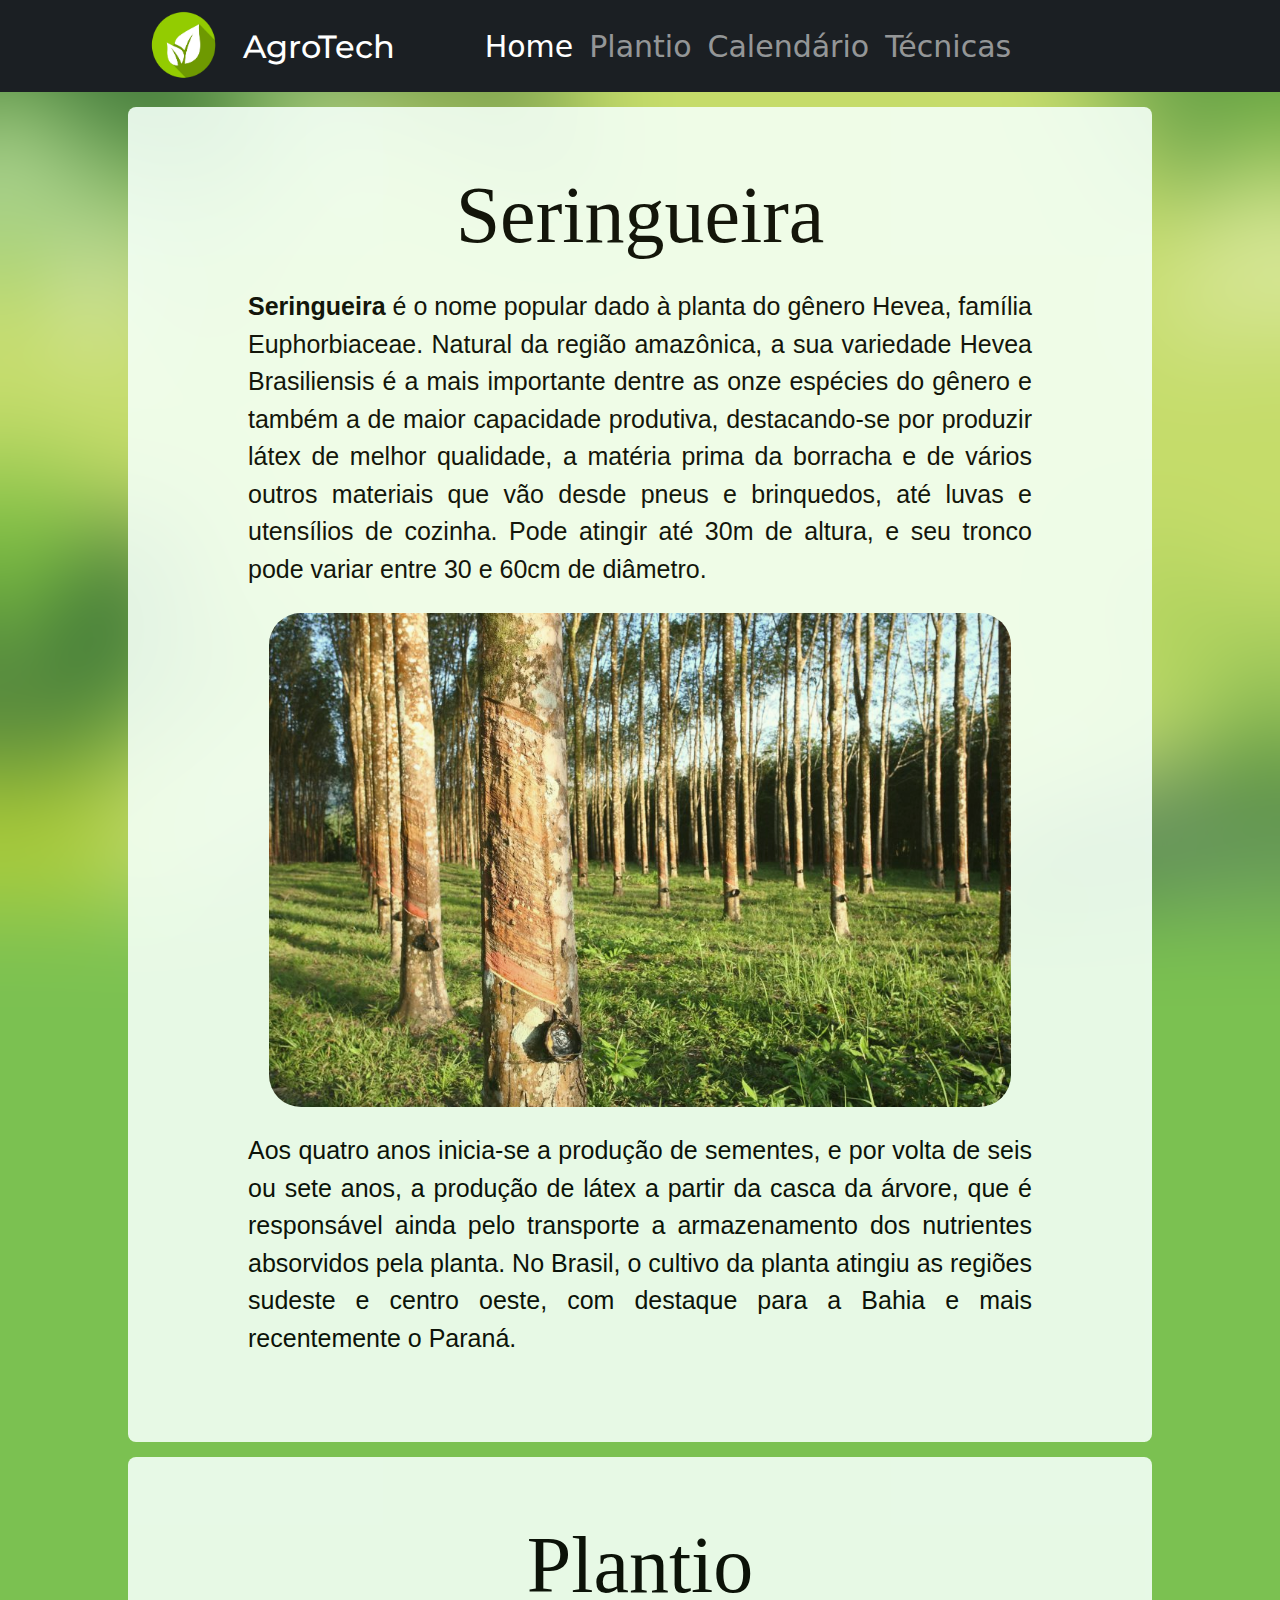
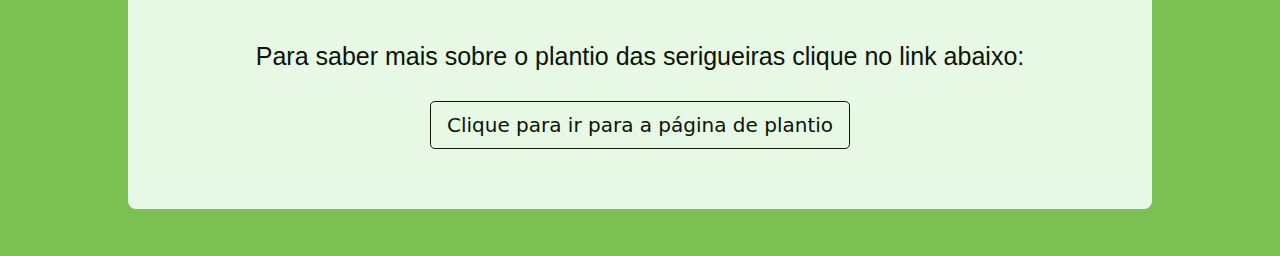
<file: index.html>
<html>
<head>
    <meta charset="UTF-8" />
    <link rel="stylesheet" href="bootstrap/css/bootstrap.min.css"> 
    <link rel="stylesheet" href="estilo.css">
    <script src="bootstrap/js/bootstrap.bundle.min.js"> </script>
</head>

<!-- NAVBAR-->
<body style="background-color: #3fa401af; background-image: url(imagens/fundo.jpg); background-size: cover;">
      <nav class="navbar navbar-expand-lg navbar-dark sticky-top navb">
        <div class="container-fluid">
          <a class="img-logo col-1">
            <img style="margin-left:10px" src="imagens/folha.png" width="70px" height="70px" class="d-inline-block align-top"> 
          </a>
          <a class="logo col-1" href="index.html">
            <h2>AgroTech</h2>
          </a>

          <button class="navbar-toggler" type="button" data-bs-toggle="collapse" data-bs-target="#navbarSupportedContent" aria-controls="navbarSupportedContent" aria-expanded="false" aria-label="Toggle navigation">
            <span class="navbar-toggler-icon"></span>
          </button>
          <div class="collapse navbar-collapse col" id="navbarSupportedContent">
            <ul class="navbar-nav me-auto mb-2 mb-lg-0">
              <li class="nav-item">
                <a class="nav-link active" aria-current="page" href="index.html">Home</a>
              </li>
              <li class="nav-item">
                <a class="nav-link" href="plantio.html">Plantio</a>
              </li>
              
              <li class="nav-item">
                <a class="nav-link" href="calendario.html">Calendário</a>
              </li>
              <li class="nav-item">
                <a class="nav-link" href="tecnicas.html"> Técnicas</a>
              </li>
            </ul>
          </div>
        </div>
      </nav>

      <section class="bloco">
        <h1 class="titulo borda_texto"> Seringueira </h1>
        <p class="texto "> <strong>Seringueira</strong> é o nome popular dado à planta do gênero Hevea, família Euphorbiaceae.
          Natural da região amazônica, a sua variedade Hevea Brasiliensis é a mais importante dentre as onze espécies 
          do gênero e também a de maior capacidade produtiva, destacando-se por produzir látex de melhor qualidade, 
          a matéria prima da borracha e de vários outros materiais que vão desde pneus e brinquedos, até luvas e utensílios 
          de cozinha. Pode atingir até 30m de altura, e seu tronco pode variar 
          entre 30 e 60cm de diâmetro.</p>
          <center><img src="imagens/seringueira.jpeg"></center>
          <p class="texto">Aos quatro anos inicia-se a produção de sementes, e por volta de seis ou sete anos, a produção
            de látex a partir da casca da árvore, que é responsável ainda pelo transporte a armazenamento dos nutrientes
            absorvidos pela planta. No Brasil, o cultivo da planta atingiu as regiões sudeste e centro oeste, com destaque
            para a Bahia e mais recentemente o Paraná.</p>
      </section>

      <section class="bloco">
        <h1 class="titulo borda_texto"> Plantio </h1>
        <p class="texto_c"> Para saber mais sobre o plantio das serigueiras clique no link abaixo: </p>
        <center><a class="btn btn-dark btn-lg botao" href="plantio.html"> Clique para ir para a página de plantio </a> </center>
      </section>

</body>
</html>
</file>
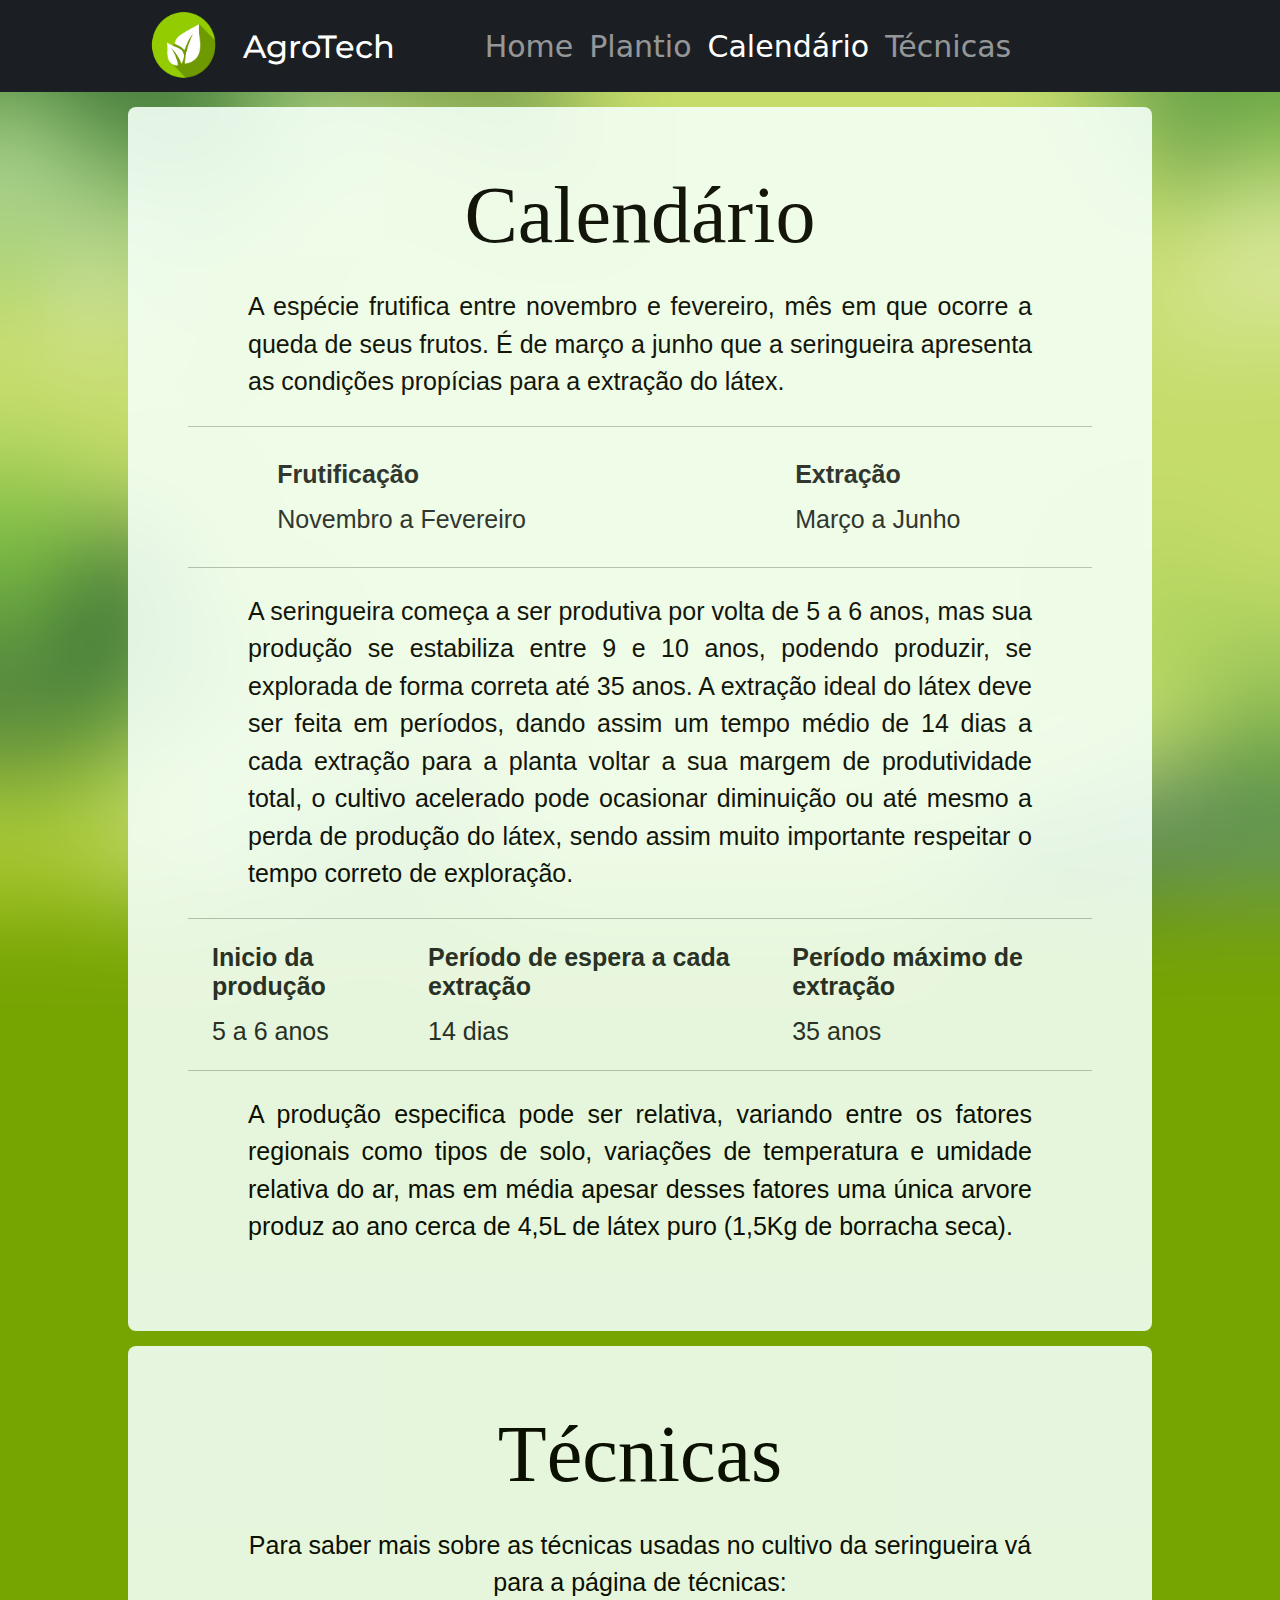
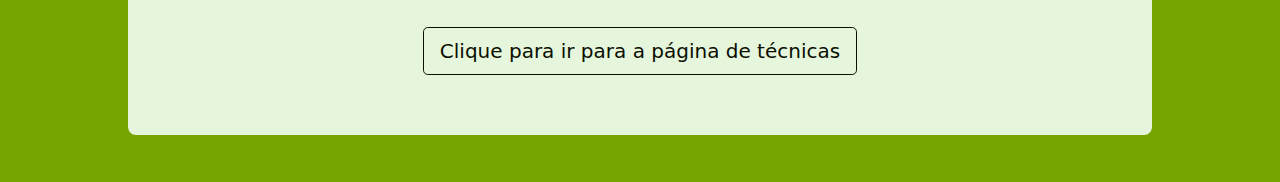
<file: calendario.html>
<html>
<head>
    <meta charset="UTF-8" />
    <link rel="stylesheet" href="bootstrap/css/bootstrap.min.css"> 
    <link rel="stylesheet" href="estilo.css">
    <script src="bootstrap/js/bootstrap.bundle.min.js"> </script>
</head>

<!-- NAVBAR-->
<body style="background-color: #76a401; background-image: url(imagens/fundo.jpg); background-size: cover;">
      <nav class="navbar navbar-expand-lg navbar-dark sticky-top navb">
        <div class="container-fluid">
          <a class="img-logo col-1">
            <img style="margin-left:10px" src="imagens/folha.png" width="70px" height="70px" class="d-inline-block align-top"> 
          </a>
          <a class="logo col-1" href="index.html">
            <h2>AgroTech</h2>
          </a>

          <button class="navbar-toggler" type="button" data-bs-toggle="collapse" data-bs-target="#navbarSupportedContent" aria-controls="navbarSupportedContent" aria-expanded="false" aria-label="Toggle navigation">
            <span class="navbar-toggler-icon"></span>
          </button>
          <div class="collapse navbar-collapse col" id="navbarSupportedContent">
            <ul class="navbar-nav me-auto mb-2 mb-lg-0">
              <li class="nav-item">
                <a class="nav-link" aria-current="page" href="index.html">Home</a>
              </li>
              <li class="nav-item">
                <a class="nav-link" href="plantio.html">Plantio</a>
              </li>
              <li class="nav-item">
                <a class="nav-link active" href="calendario.html">Calendário</a>
              </li>
              <li class="nav-item">
                <a class="nav-link" href="tecnicas.html"> Técnicas</a>
              </li>
              
              
            </ul>
          </div>
        </div>
      </nav>

      <section class="bloco">
        <h1 class="titulo"> Calendário </h1>
        <p class="texto"> A espécie frutifica entre novembro e fevereiro, mês em que ocorre a queda de seus frutos. 
          É de março a junho que a seringueira apresenta as condições propícias para a extração do látex.
        </p>
        <hr>
        <table class="table texto table-borderless">
          <thead>
            <tr>
              <th scope="col"></th>
              <th scope="col">Frutificação</th>
              <th scope="col">Extração</th>
            </tr>
          </thead>
          <tbody>
            <tr>
              <th scope="row"> </th>
              <td>Novembro a Fevereiro</td>
              <td>Março a Junho</td>
            </tr>
          </tbody>
        </table>
        <hr>

        <p class="texto">
          A seringueira começa a ser produtiva por volta de 5 a 6 anos, mas sua produção se estabiliza entre 9 e 10 anos, 
          podendo produzir, se explorada de forma correta até 35 anos. A extração ideal do látex deve ser feita em períodos, 
          dando assim um tempo médio de 14 dias a cada extração para a planta voltar a sua margem de produtividade total, 
          o cultivo acelerado pode ocasionar diminuição ou até mesmo a perda de produção do látex, sendo assim muito importante 
          respeitar o tempo correto de exploração.</p>
          <hr>
          <table class="table texto_tab table-borderless">
            <thead>
              <tr>
                <th scope="col"> </th>
                <th scope="col">Inicio da produção</th>
                <th scope="col">Período de espera a cada extração</th>
                <th scope="col">Período máximo de extração</th>
              </tr>
            </thead>
            <tbody>
              <tr>
                <th scope="row"></th>
                <td>5 a 6 anos</td>
                <td>14 dias</td>
                <td>35 anos</td>
              </tr>
            </tbody>
          </table>
          <hr>
        <p class="texto"> A produção especifica pode ser relativa, variando entre os fatores regionais 
          como tipos de solo, variações de temperatura e umidade relativa do ar, mas em média apesar desses fatores uma única 
          arvore produz ao ano cerca de 4,5L de látex puro (1,5Kg de borracha seca).	
        </p>
        
      </section>

      <section class="bloco">
        <h1 class="titulo"> Técnicas </h1>
        <p class="texto_c"> Para saber mais sobre as técnicas usadas no cultivo da seringueira vá para a página de técnicas: </p>
        <center><a class="btn btn-dark btn-lg botao" href="tecnicas.html"> Clique para ir para a página de técnicas </a> </center>

      </section>


</body>
</html>
</file>
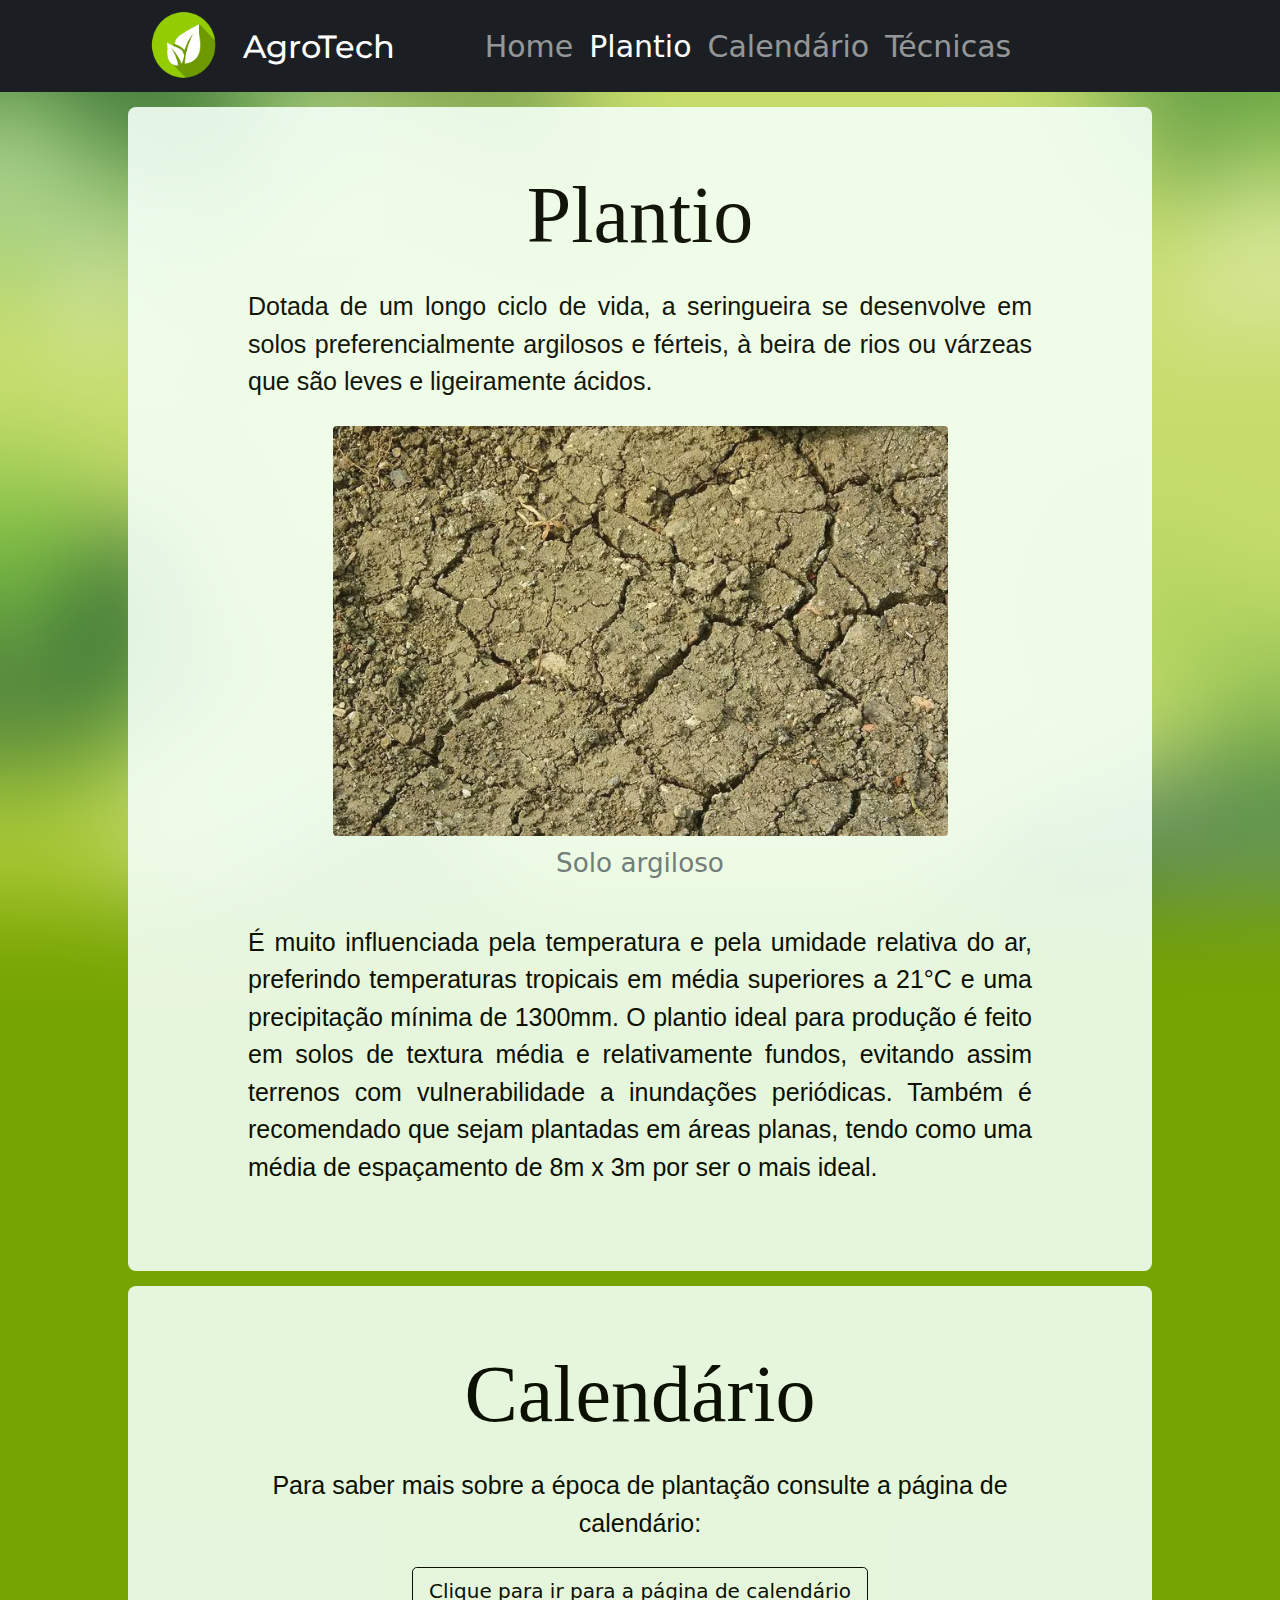
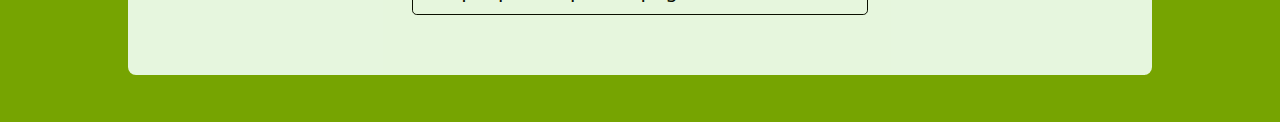
<file: plantio.html>
<html>
<head>
    <meta charset="UTF-8" />
    <link rel="stylesheet" href="bootstrap/css/bootstrap.min.css"> 
    <link rel="stylesheet" href="estilo.css">
    <script src="bootstrap/js/bootstrap.bundle.min.js"> </script>
</head>

<!-- NAVBAR-->
<body style="background-color: #76a401; background-image: url(imagens/fundo.jpg); background-size: cover;">
  <nav class="navbar navbar-expand-lg navbar-dark sticky-top navb">
        <div class="container-fluid">
          <a class="img-logo col-1">
            <img style="margin-left:10px" src="imagens/folha.png" width="70px" height="70px" class="d-inline-block align-top"> 
          </a>
          <a class="logo col-1" href="index.html">
            <h2>AgroTech</h2>
          </a>

          <button class="navbar-toggler" type="button" data-bs-toggle="collapse" data-bs-target="#navbarSupportedContent" aria-controls="navbarSupportedContent" aria-expanded="false" aria-label="Toggle navigation">
            <span class="navbar-toggler-icon"></span>
          </button>
          <div class="collapse navbar-collapse col-6" id="navbarSupportedContent">
            <ul class="navbar-nav me-auto mb-2 mb-lg-0">
              <li class="nav-item">
                <a class="nav-link" aria-current="page" href="index.html">Home</a>
              </li>
              <li class="nav-item">
                <a class="nav-link active" href="plantio.html">Plantio</a>
              </li>
              <li class="nav-item">
                <a class="nav-link" href="calendario.html">Calendário</a>
              </li>
              <li class="nav-item">
                <a class="nav-link" href="tecnicas.html"> Técnicas</a>
              </li>
              
              
            </ul>
          </div>
        </div>
      </nav>

      <section class="bloco">
        <h1 class="titulo borda_texto"> Plantio </h1>
        <p class="texto"> Dotada de um longo ciclo de vida, a seringueira se desenvolve em solos preferencialmente argilosos 
          e férteis, à beira de rios ou várzeas que são leves e ligeiramente ácidos.</p>
        <figure class="figure">
          <center><img src="imagens/solo-argiloso.webp" class="figure-img img-fluid rounded"></center>
          <figcaption class="figure-caption"> Solo argiloso </figcaption>
        </figure>

        <p class="texto"> É muito influenciada pela temperatura e 
          pela umidade relativa do ar, preferindo temperaturas tropicais em média superiores a 21°C e uma precipitação mínima 
          de 1300mm. O plantio ideal para produção é feito em solos de textura média e relativamente fundos, evitando assim 
          terrenos com vulnerabilidade a inundações periódicas. Também é recomendado que sejam plantadas em áreas planas, 
          tendo como uma média de espaçamento de 8m x 3m por ser o mais ideal.</p>
        
      </section>

      <section class="bloco">
        <h1 class="titulo borda_texto"> Calendário </h1>
        <p class="texto_c"> Para saber mais sobre a época de plantação consulte a página de calendário: </p>
        <center><a class="btn btn-dark btn-lg botao" href="calendario.html"> Clique para ir para a página de calendário </a> </center>

      </section>


</body>
</html>
</file>
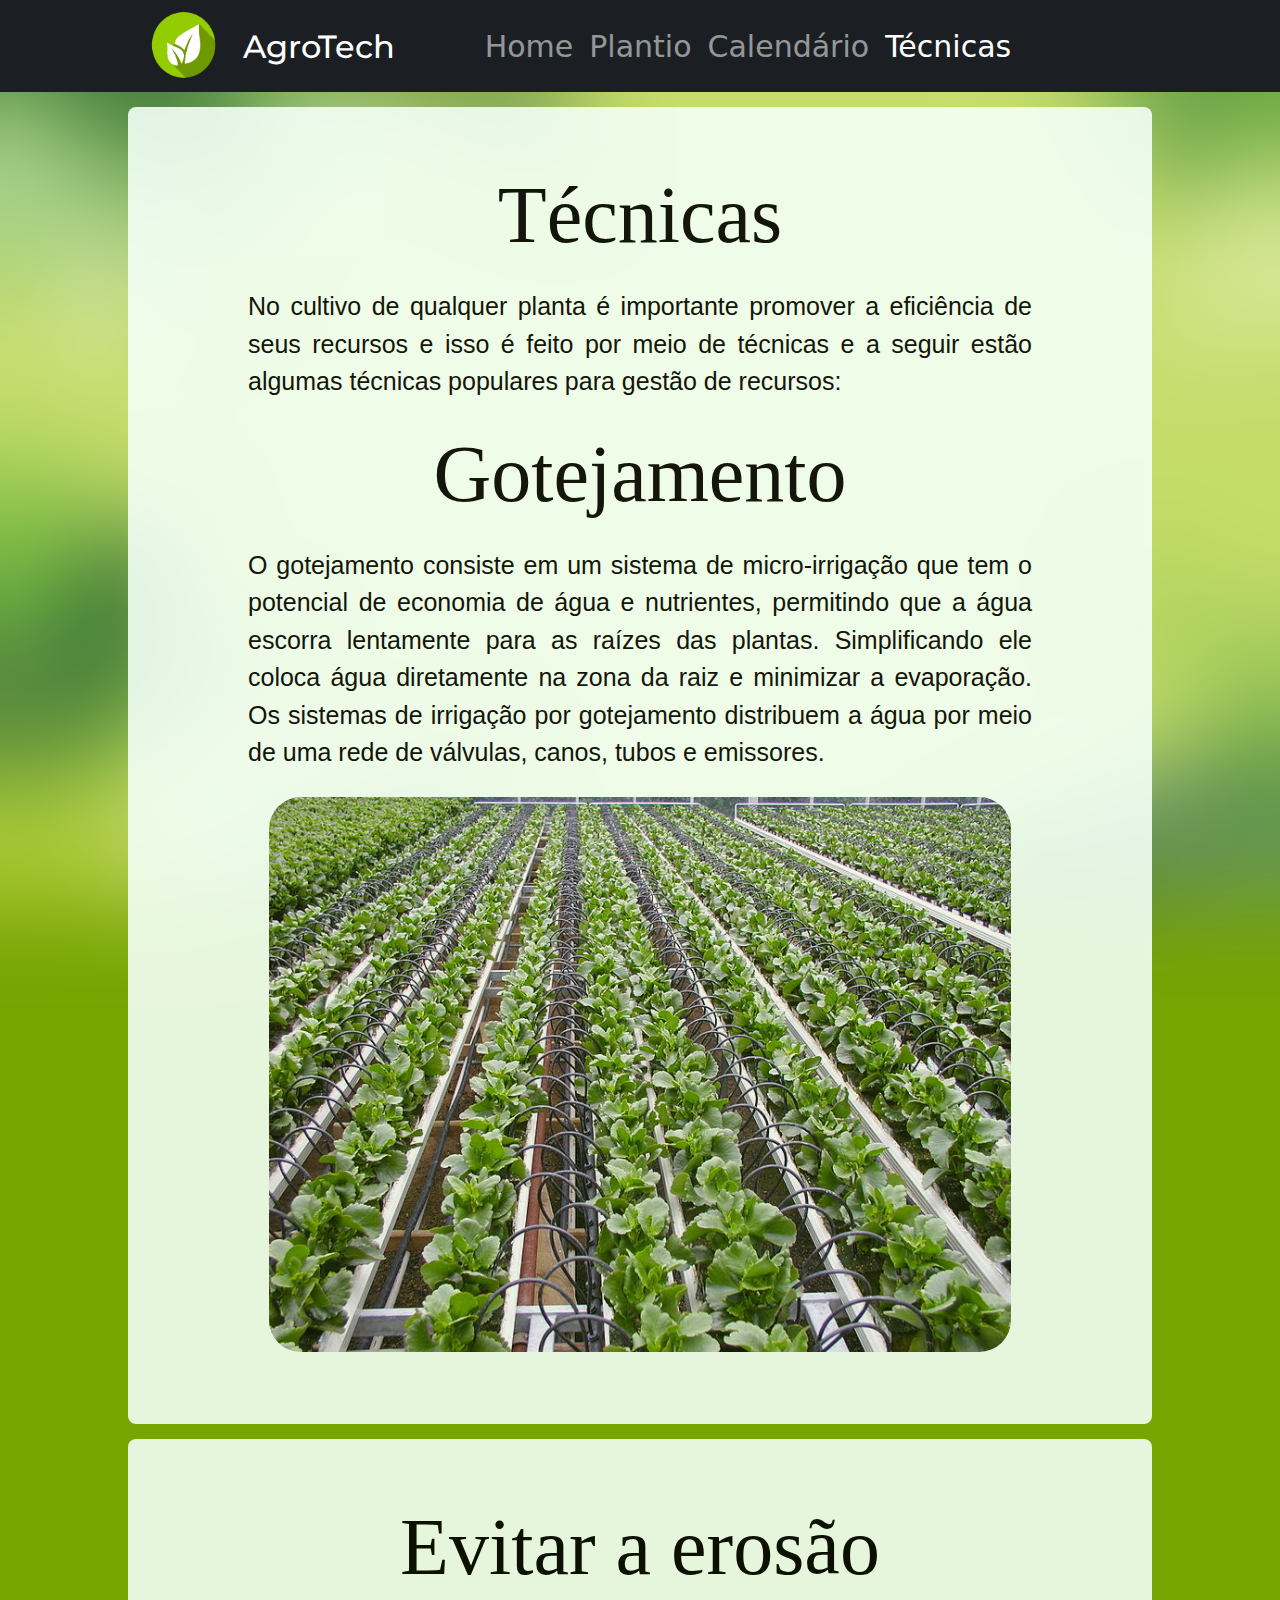
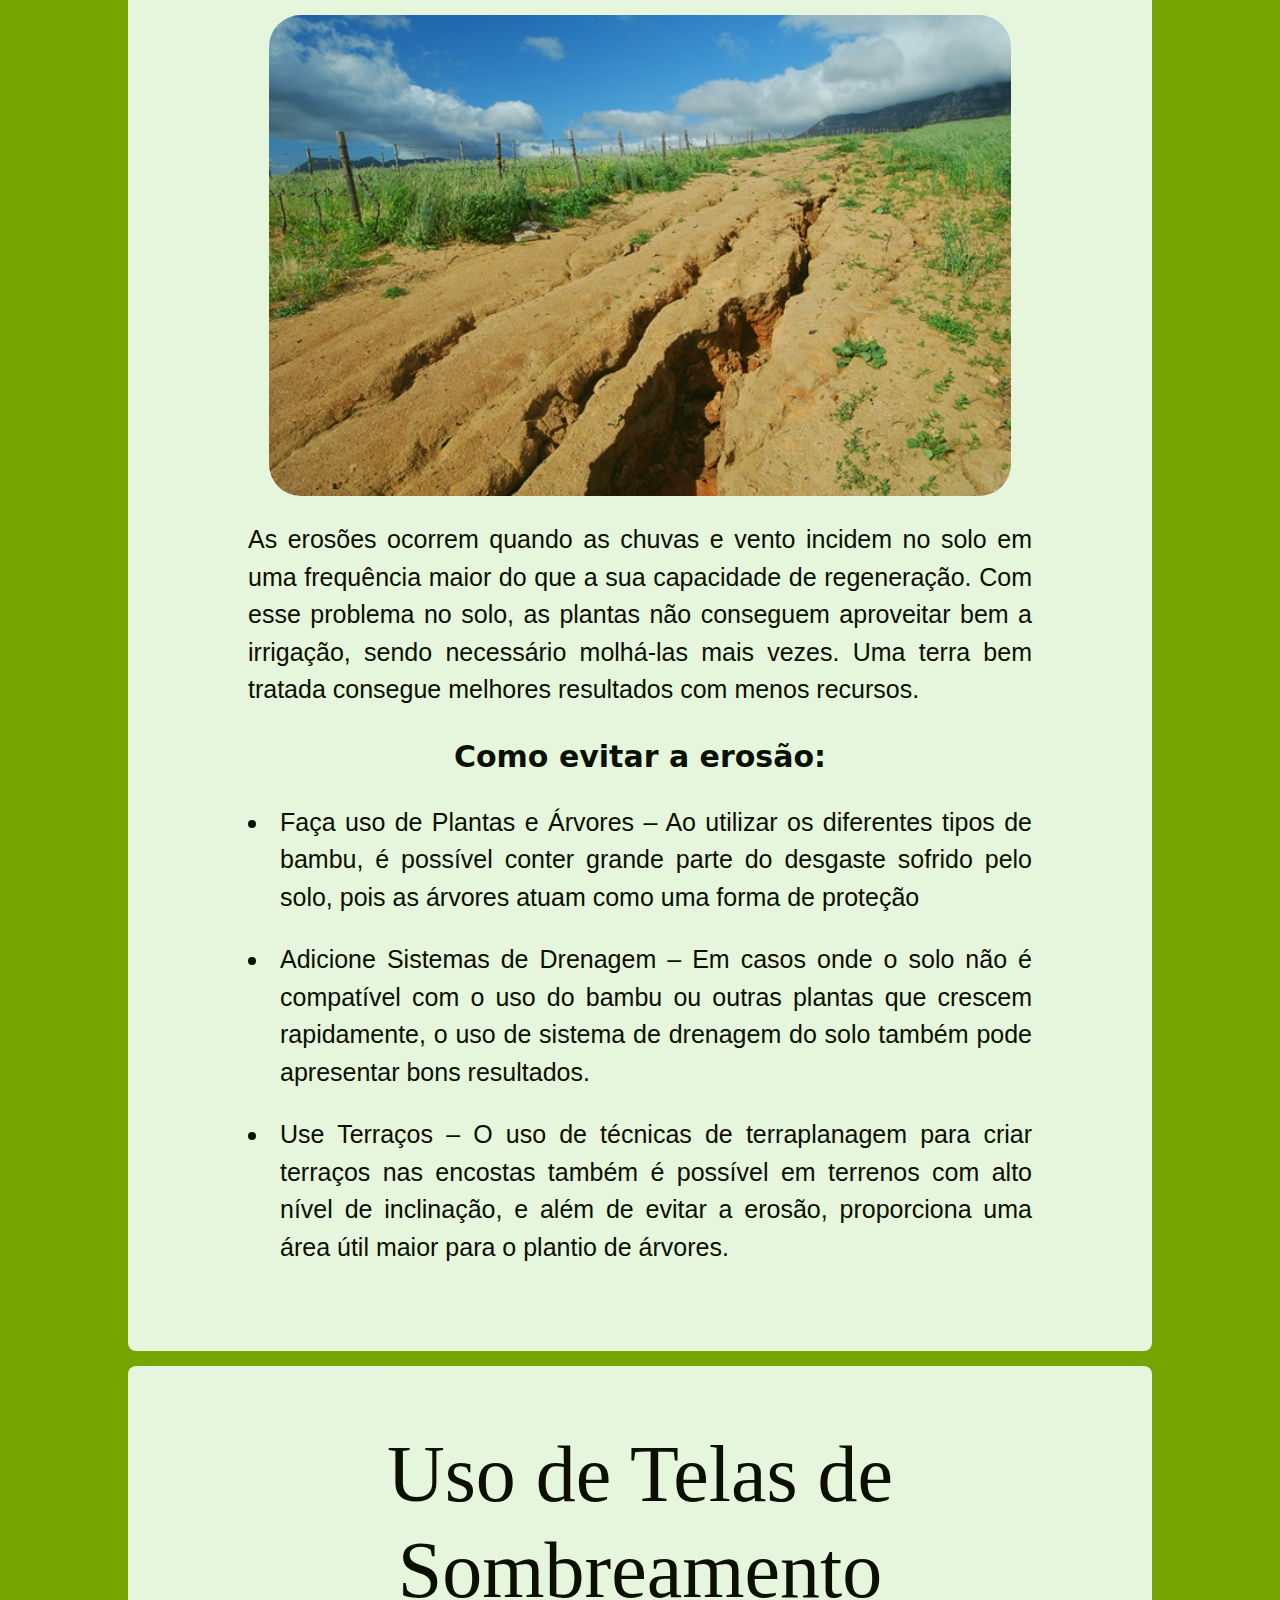
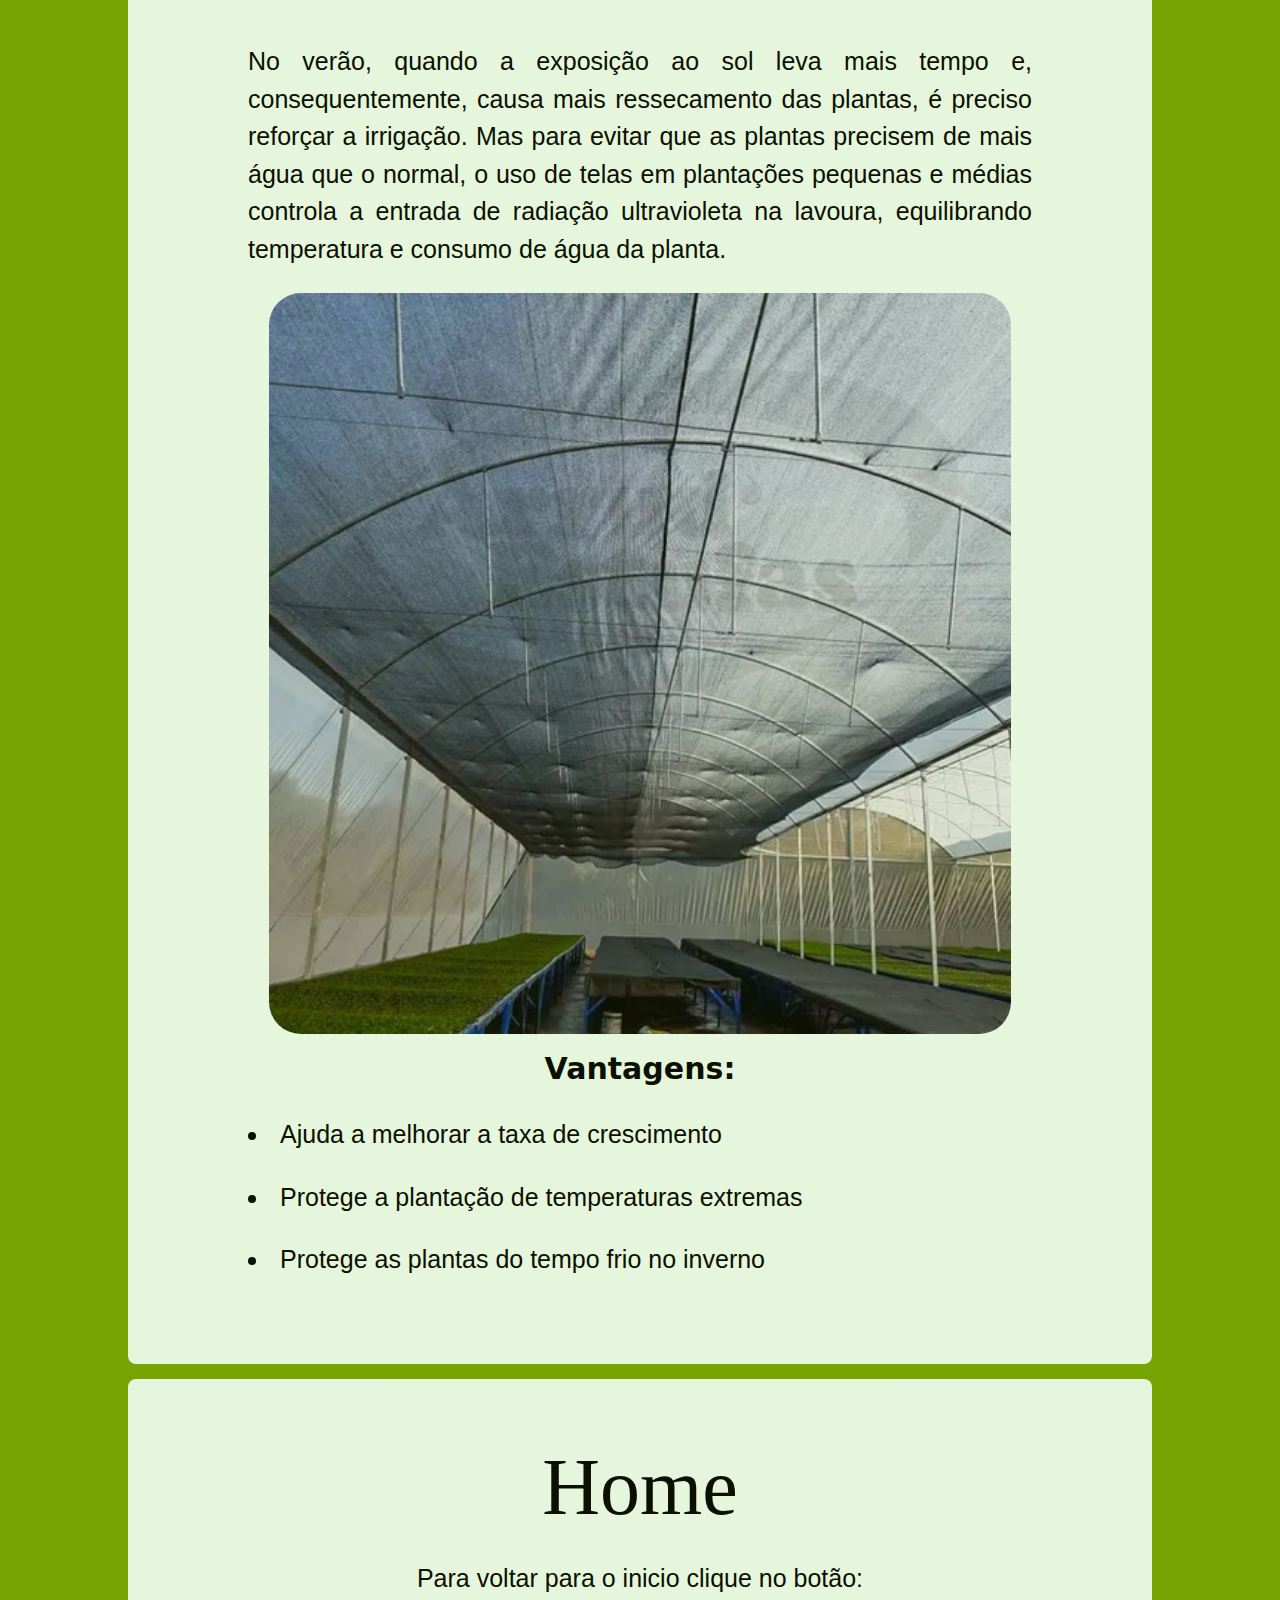
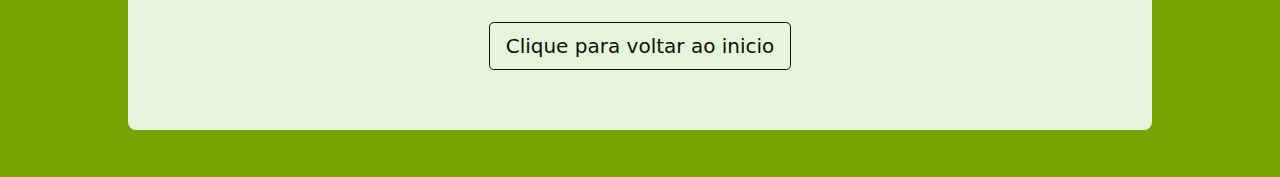
<file: tecnicas.html>
<html>
<head>
    <meta charset="UTF-8" />
    <link rel="stylesheet" href="bootstrap/css/bootstrap.min.css"> 
    <link rel="stylesheet" href="estilo.css">
    <script src="bootstrap/js/bootstrap.bundle.min.js"> </script>
</head>

<!-- NAVBAR-->
<body style="background-color: #76a401; background-image: url(imagens/fundo.jpg); background-size: cover;">
      <nav class="navbar navbar-expand-lg navbar-dark sticky-top navb">
        <div class="container-fluid">
          <a class="img-logo col-1">
            <img style="margin-left:10px" src="imagens/folha.png" width="70px" height="70px" class="d-inline-block align-top"> 
          </a>
          <a class="logo col-1" href="index.html">
            <h2>AgroTech</h2>
          </a>

          <button class="navbar-toggler" type="button" data-bs-toggle="collapse" data-bs-target="#navbarSupportedContent" aria-controls="navbarSupportedContent" aria-expanded="false" aria-label="Toggle navigation">
            <span class="navbar-toggler-icon"></span>
          </button>
          <div class="collapse navbar-collapse col-6" id="navbarSupportedContent">
            <ul class="navbar-nav me-auto mb-2 mb-lg-0">
              <li class="nav-item">
                <a class="nav-link" aria-current="page" href="index.html">Home</a>
              </li>
              <li class="nav-item">
                <a class="nav-link" href="plantio.html">Plantio</a>
              </li>
              <li class="nav-item">
                <a class="nav-link" href="calendario.html">Calendário</a>
              </li>
              <li class="nav-item">
                <a class="nav-link active" href="tecnicas.html"> Técnicas</a>
              </li>
              
              
            </ul>
          </div>
        </div>
      </nav>

      <section class="bloco">
        <h1 class="titulo"> Técnicas </h1>
        <p class="texto"> No cultivo de qualquer planta é importante promover a eficiência de seus recursos e isso é feito por
          meio de técnicas e a seguir estão algumas técnicas populares para gestão de recursos:
        </p>
        <h1 class="titulo"> Gotejamento</h1>
        <p class="texto"> O gotejamento consiste em um sistema de micro-irrigação que tem o potencial de economia de água 
          e nutrientes, permitindo que a água escorra lentamente para as raízes das plantas. Simplificando ele coloca água 
          diretamente na zona da raiz e minimizar a evaporação. Os sistemas de irrigação por gotejamento distribuem a água 
          por meio de uma rede de válvulas, canos, tubos e emissores.</p>
        <center><img src="imagens/tec1.jpeg"></center>
      </section>

      <section class="bloco">
        <h1 class="titulo"> Evitar a erosão </h1>
        <center> <img src="imagens/tec2.jpeg"> </center>
        <p class="texto"> As erosões ocorrem quando as chuvas e vento incidem no solo em uma frequência maior do que a sua 
          capacidade de regeneração. Com esse problema no solo, as plantas não conseguem aproveitar bem a irrigação, 
          sendo necessário molhá-las mais vezes. Uma terra bem tratada consegue melhores resultados com menos recursos.</p>
          <p style="font-weight: bold;"> Como evitar a erosão:</p>
        <ul class="lista">
          <li class="texto"> Faça uso de Plantas e Árvores – Ao utilizar os diferentes tipos de bambu, é possível conter grande parte do 
            desgaste sofrido pelo solo, pois as árvores atuam como uma forma de proteção</li>
          <li class="texto"> Adicione Sistemas de Drenagem – Em casos onde o solo não é compatível com o uso do bambu ou outras plantas que 
            crescem rapidamente, o uso de sistema de drenagem do solo também pode apresentar bons resultados.</li>
          <li class="texto"> Use Terraços – O uso de técnicas de terraplanagem para criar terraços nas encostas também é possível em terrenos 
            com alto nível de inclinação, e além de evitar a erosão, proporciona uma área útil maior para o plantio de árvores.</li>
        </ul>
      </section>

      <section class="bloco">
        <h1 class="titulo"> Uso de Telas de Sombreamento </h1>
        <p class="texto"> No verão, quando a exposição ao sol leva mais tempo e, consequentemente, causa mais ressecamento das 
          plantas, é preciso reforçar a irrigação. Mas para evitar que as plantas precisem de mais água que o normal, o uso de 
          telas em plantações pequenas e médias controla a entrada de radiação ultravioleta na lavoura, equilibrando temperatura 
          e consumo de água da planta.</p>
          <center> <img src="imagens/tec3.webp"> </center>
          <p style="font-weight: bold;"> Vantagens:</p>
        <ul class="lista">
          <li class="texto"> Ajuda a melhorar a taxa de crescimento</li>
          <li class="texto"> Protege a plantação de temperaturas extremas</li>
          <li class="texto"> Protege as plantas do tempo frio no inverno</li>
        </ul>
        
      </section>

      <section class="bloco">
        <h1 class="titulo"> Home </h1>
        <p class="texto_c"> Para voltar para o inicio clique no botão:  </p>
        <center><a class="btn btn-dark btn-lg botao" href="index.html"> Clique para voltar ao inicio </a> </center>


      </section>


</body>
</html>
</file>
<file: estilo.css>
@import url('https://fonts.googleapis.com/css2?family=Montserrat:ital,wght@0,500;0,600;0,700;1,500&display=swap');

body{
    color:white;
    background-repeat: no-repeat;
    background-attachment: fixed; 
    background-size: cover;
    backdrop-filter: blur(50px);
    -webkit-backdrop-filter: blur(50px);
    padding-bottom: 2em;
}
a{
    font-size: 30px;
}
a.img-logo{
    cursor:default;
}
section{
    text-align:center;
}
.bloco{
    background-color: rgb(243, 255, 246);
    color: black;
    font-size: 30px;
    padding: 2em;
    margin: 15px 10%;
    border-radius: 8px;
    opacity: 0.9;
}
.bloco-final{
    background-color: #a8b491;
    margin: 15px 10% 0px 10%;
    border-radius: 8px;
    opacity: 0.9;
}
img {
    display: block;
    max-width: 100%;
    width: 82%;
    border-radius: 32px;
    margin-bottom: 12px;
    cursor:default;
}
.botao{
    background-color: transparent;
    border: 1px solid black;
    color: black;
}

.navbar {
    z-index: 1000;
    background-color: #1b1f23;
    padding: 0 10% 0 10%;
    display: flex;
}
.navbar-toggler {
    padding: 0.25rem 0.5rem;
}

.img-logo {
    margin: 10px 20px 0 0;
    min-width: 80px;
    min-height: 80px;
    cursor: pointer;
}

/* TEXTO */
.titulo{
    font-family: Baskerville Bold;
    font-size: 80px;
    text-align: center;
    margin-bottom: 20px;
}
.texto{
    padding: 0px 10px 0px 10px;
    margin: 1em 2em;
    font-family: Helvetica;
    font-weight: 500;
    font-size: 25px;
    text-align: justify;
}
.texto_tab{
    font-family: Helvetica;
    font-size: 25px;
}

.texto_c{
    padding: 0px 10px 0px 10px;
    margin: 1em 2em;
    font-family: Helvetica;
    font-weight: 500;
    font-size: 25px;
    text-align: center;
}

.logo {
    text-decoration: none;
    color: white;
    font-family: 'Montserrat', sans-serif;
    font-weight: 800;
    margin: 10px 15% 0 0;
    cursor: pointer;
}

.logo:hover {
    color: rgb(131, 218, 91);
}
.lista{
    text-align: left;
}
@media only screen and (max-width: 991px) {
    .logo {
        margin: 10px 40px 0 0;
    }
}
</file>
